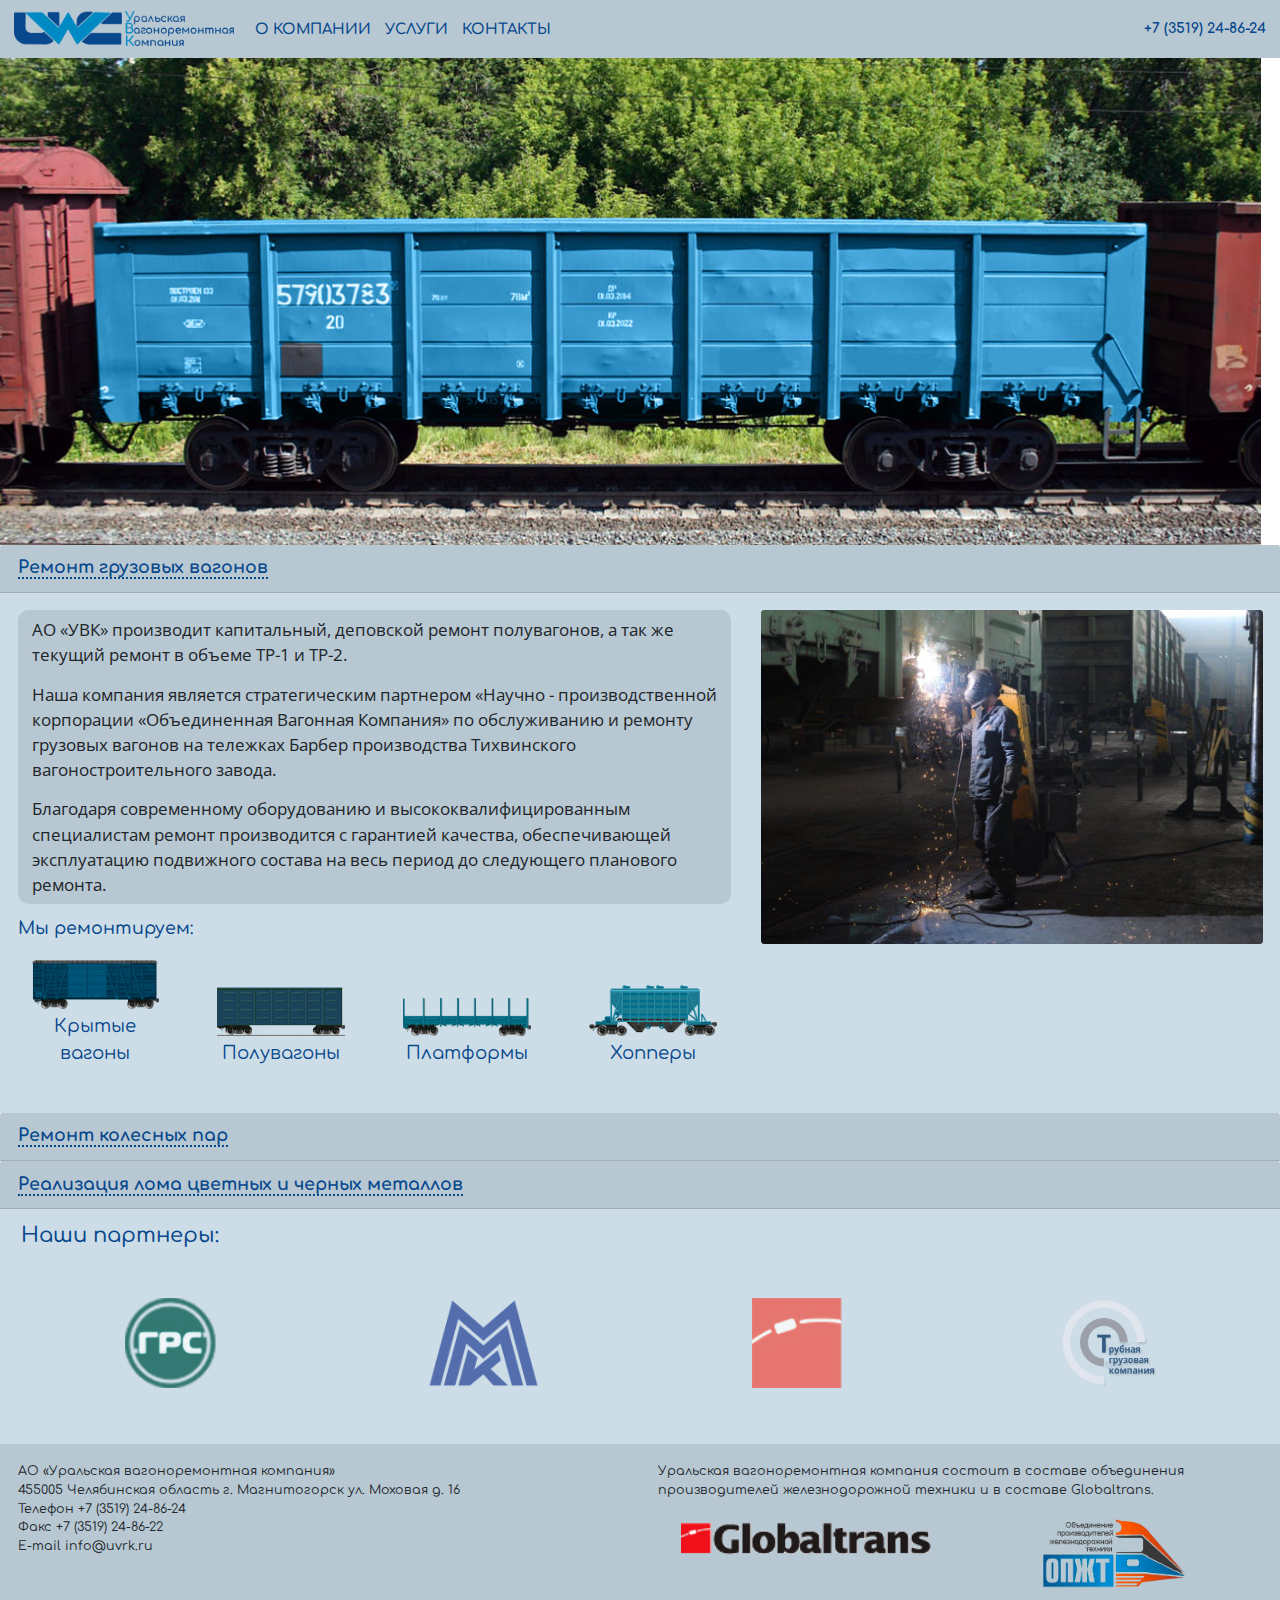
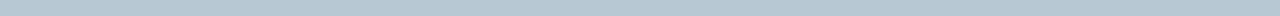
<file: index.html>
<!DOCTYPE html>
<html lang="ru">

<head>
	<script async src="https://www.googletagmanager.com/gtag/js?id=UA-135464000-1"></script>
	<script>
		window.dataLayer = window.dataLayer || [];

		function gtag() {
			dataLayer.push(arguments);
		}
		gtag('js', new Date());
		gtag('config', 'UA-135464000-1');
	</script>
	<meta charset="UTF-8">
	<meta name="viewport" content="width=device-width, initial-scale=1.0">
	<meta http-equiv="X-UA-Compatible" content="ie=edge">
	<link rel="apple-touch-icon" sizes="180x180" href="img/favico/apple-touch-icon.png">
	<link rel="icon" type="image/png" sizes="32x32" href="img/favico/favicon-32x32.png">
	<link rel="icon" type="image/png" sizes="16x16" href="img/favico/favicon-16x16.png">
	<link rel="manifest" href="site.webmanifest">
	<link rel="mask-icon" href="img/favico/safari-pinned-tab.svg" color="#5bbad5">
	<meta name="msapplication-TileColor" content="#da532c">
	<meta name="theme-color" content="#ffffff">
	<link rel="stylesheet" href="css/main.css">
	<link rel="stylesheet" href="css/bootstrap.min.css">
	<title>Уральская вагоноремонтная компания</title>
	<meta name="description" content="Ремонт грузовых вагонов и колесных пар">
	<meta name="robots" content="index,follow">
</head>

<body>
	<!-- Навбар -->
	<nav class="navbar navbar-expand-sm navbar-light">
		<a class="navbar-brand" href="#">
			<img src="img/main/logo.png" height="35" alt="uvk">
		</a>
		<button class="navbar-toggler d-lg-none" type="button" data-toggle="collapse" data-target="#collapsibleNavId"
			aria-controls="collapsibleNavId" aria-expanded="false" aria-label="Toggle navigation">
			<span class="navbar-toggler-icon"></span>
		</button>
		<div class="collapse navbar-collapse" id="collapsibleNavId">
			<ul class="navbar-nav mr-auto mt-2 mt-lg-0">
				<li class="nav-item text-uppercase">
					<a class="nav-link" href="pages/about.html">О компании</a>
				</li>
				<li class="nav-item text-uppercase">
					<a class="nav-link" href="#">Услуги</a>
				</li>
				<li class="nav-item text-uppercase">
					<a class="nav-link" href="pages/contacts.html">Контакты</a>
				</li>
			</ul>
			<span class="phone-number">+7 (3519) 24-86-24</span>
		</div>
	</nav>
	<img src="img/main/main.jpg" srcset="
    img/main/main-mobile.jpg 320w,
    img/main/main-wide-mobile.jpg 450w,
    img/main/main-tablet.jpg 768w,
    img/main/main-desktop.jpg 1024w,
    img/main/main-hires.jpg 1299w,
    img/main/main-notebook.jpg 1383w,
    img/main/main-hd+.jpg 1617w,
    img/main/main-fhd.jpg 1921w" sizes="
    (max-width: 20em) 30vw,
    (max-width: 30em) 60vw,
    (max-width: 40em) 90vw" alt="УВК">
	<!-- Услуги -->
	<div id="accordion">
		<div class="card">
			<div class="card-header">
				<a class="card-link" data-toggle="collapse" href="#collapseOne">
					Ремонт грузовых вагонов
				</a>
			</div>
			<div id="collapseOne" class="collapse show" data-parent="#accordion">
				<div class="card-body">
					<div class="row">
						<div class="col-12 col-sm-12 col-md-12  col-lg-12 col-xl-7">
							<div class="services">
								<p>АО «УВК» производит капитальный, деповской ремонт полувагонов, а так
									же текущий ремонт в объеме ТР-1 и ТР-2.</p>
								<p>Наша компания является стратегическим партнером «Научно - производственной
									корпорации «Объединенная Вагонная Компания» по обслуживанию и ремонту грузовых
									вагонов на тележках Барбер производства Тихвинского вагоностроительного завода.</p>
								<p>Благодаря современному оборудованию и высококвалифицированным специалистам ремонт
									производится с гарантией качества, обеспечивающей эксплуатацию подвижного состава на
									весь период до следующего планового ремонта.</p>
							</div>
							<h5>Мы ремонтируем:</h5>
							<div class="row">
								<div class="col-12 col-sm-12 col-md-6  col-lg-3 col-xl-3 d-flex flex-wrap align-content-end">
									<div class="rc">
										<img src="img/cov/cov.png" alt="vagon" class="cov">
										<p>Крытые вагоны</p>
									</div>
								</div>
								<div class="col-12 col-sm-12 col-md-6  col-lg-3 col-xl-3 d-flex flex-wrap align-content-end">
									<div class="rc">
										<img src="img/cov/poluvagon.png" alt="vagon" class="half-cov">
										<p>Полувагоны</p>
									</div>
								</div>
								<div class="col-12 col-sm-12 col-md-6  col-lg-3 col-xl-3 d-flex flex-wrap align-content-end">
									<div class="rc">
										<img src="img/cov/platform.png" alt="vagon" class="platform">
										<p>Платформы</p>
									</div>
								</div>
								<div class="col-12 col-sm-12 col-md-6  col-lg-3 col-xl-3 d-flex flex-wrap align-content-end">
									<div class="rc">
										<img src="img/cov/hopper.png" alt="vagon" class="hopper">
										<p>Хопперы</p>
									</div>
								</div>
							</div>
						</div>
						<div class="col-12 col-sm-12 col-md-12  col-lg-12 col-xl-5">
							<div class="services">
								<img src="img/main/rv.jpg" class="rounded" srcset="
								img/main/rv.jpg 320w,
								img/main/rv.jpg 450w,
								img/main/rv.jpg 768w,
								img/main/rv.jpg 1024w,
								img/main/rv.jpg 1299w,
								img/main/rv.jpg 1400w,
								img/main/rv-hd+.jpg 1617w,
								img/main/rv.jpg 1921w" sizes="
								(max-width: 20em) 30vw,
								(max-width: 30em) 60vw,
								(max-width: 40em) 90vw" alt="УВК">
							</div>
						</div>
					</div>

				</div>
			</div>
		</div>
		<div class="card">
			<div class="card-header">
				<a class="collapsed card-link" data-toggle="collapse" href="#collapseTwo">
					Ремонт колесных пар
				</a>
			</div>
			<div id="collapseTwo" class="collapse" data-parent="#accordion">
				<div class="card-body">
					<div class="row">
						<div class="col-12 col-sm-12 col-md-12 col-lg-6 col-xl-7">
							<div class="services">
								<p>«УВК» предоставляет услуги по текущему, среднему и капитальному ремонту
									колесных пар.<br>
									Ремонт колесных пар со сменой элементов с использованием материалов и запасных
									частей собственности АО «УВК», а также собственности заказчика.
									Наш персонал прошел обучение и имеет право производить ремонт колесных пар,
									оборудованных кассетными подшипниками торговых марок BRENKO,SKF, TIMKEN , а
									также сдвоенных типа CRU Duplex, производства АО «ХАРП.</p>
								<h5>Колесно-роликовый цех состоит из:</h5>
								<ul>
									<li>Участок ремонта колесных пар со сменой элементов (ВКМ);</li>
									<li> Участок ремонта колесных пар обыкновенного и полного освидетельствования и
										ремонта подшипников.</li>
								</ul>
								<p>Основная технологическая линия обеспечивается межстаночным транспортным
									оборудованием, определяющими элементами которого являются автоматические склады
									- накопители колёс и осей с высокой степенью механизации основных, контрольных и
									вспомогательных процессов.</p>
							</div>
						</div>
						<div class="col-12 col-sm-6 col-md-12 col-lg-6 col-xl-5">
							<div class="services"><img src="img/main/repair-pair.jpg" alt="serv-img" class="rounded">
							</div>
						</div>
					</div>
				</div>
			</div>
		</div>
		<div class="card">
			<div class="card-header">
				<a class="collapsed card-link" data-toggle="collapse" href="#collapseThree">
					Реализация лома цветных и черных металлов
				</a>
			</div>
			<div id="collapseThree" class="collapse" data-parent="#accordion">
				<div class="card-body">
					<div class="row">
						<div class="col-12 col-sm-12 col-md-12 col-lg-6 col-xl-7">
							<div class="services">
								<p>«УВК» предоставляет услуги по реализации лома цветных и черных металлов

							</div>
						</div>
						<div class="col-12 col-sm-6 col-md-12 col-lg-6 col-xl-5">
							<div class="services"><img src="img/main/repair-pair.jpg" alt="serv-img" class="rounded">
							</div>
						</div>
					</div>
				</div>
			</div>
		</div>
	</div>
	<!-- Новости 
	<div class="block">
		<h4>Новости:</h4>
		<div class="row">
			<div class="col-12 col-sm-12 col-md-6 col-xl-3">
				<div class="news-block">
					<h6>01.05.2019</h6>
					<img src="img/main/news-3.jpg" alt="news-img">
					<a href="#" class="stretched-link">
						<p>Lorem, ipsum dolor sit amet consectetur adipisicing elit. Incidunt, facere iste repudiandae
							nisi sapiente repellat rerum laborum omnis beatae vitae eaque recusandae mollitia
							accusantium tempore.</p>
					</a>
				</div>
			</div>
			<div class="col-12 col-sm-12 col-md-6 col-xl-3">
				<div class="news-block">
					<h6>01.05.2019</h6>
					<img src="img/main/news-3.jpg" alt="news-img">
					<a href="#" class="stretched-link">
						<p>Lorem, ipsum dolor sit amet consectetur adipisicing elit. Incidunt, facere iste repudiandae
							nisi sapiente repellat rerum laborum omnis beatae vitae eaque recusandae mollitia
							accusantium tempore.</p>
					</a>
				</div>
			</div>
			<div class="col-12 col-sm-12 col-md-6 col-xl-3">
				<div class="news-block">
					<h6>26.06.2019</h6>
					<img src="img/main/news-3.jpg" alt="news-img">
					<a href="#" class="stretched-link">
						<p>Lorem, ipsum dolor sit amet consectetur adipisicing elit. Incidunt, facere iste repudiandae
							nisi sapiente repellat rerum laborum omnis beatae vitae eaque recusandae mollitia
							accusantium tempore.</p>
					</a>
				</div>
			</div>
			<div class="col-12 col-sm-12 col-md-6 col-xl-3">
				<div class="news-block">
					<h6>06.04.2019</h6>
					<img src="img/main/news-3.jpg" alt="news-img">
					<a href="#" class="stretched-link">
						<p>Сотрудники Уральской вагоноремонтной компании приняли участие в соревнованиях по стритболу,
							подъёму гири на время и настольному теннису.</p>
					</a>
				</div>
			</div>
		</div>
	</div>-->
	<!-- Партнеры слайдер
	<div id="carouselId" class="carousel slide" data-ride="carousel">
		<h4>Наши партнеры:</h4>
		<div class="carousel-inner" role="listbox">
			<div class="carousel-item active">
				<div class="row">
					<div class="d-flex justify-content-center col-sm-12 col-12 col-xl-4 partners">
						<img src="img/partners/grs.png" height="120" alt="partners">
					</div>
					<div class="d-flex justify-content-center col-sm-12 col-12 col-xl-4 partners">
						<img src="img/partners/mmk.png" height="120" alt="partners">
					</div>
					<div class="d-flex justify-content-center col-sm-12 col-12 col-xl-4 partners">
						<img src="img/partners/np.png" height="120" alt="partners">
					</div>
				</div>
			</div>
			<div class="carousel-item">
				<div class="row">
					<div class="d-flex justify-content-center col-sm-12 col-12 col-xl-4 partners">
						<img src="img/partners/tgk.png" height="120" alt="partners">
					</div>
					<div class="d-flex justify-content-center col-sm-12 col-12 col-xl-4 partners">
						<img src="img/partners/syg.png" height="120" alt="partners">
					</div>
					<div class="d-flex justify-content-center col-sm-12 col-12 col-xl-4 partners">
						<img src="img/partners/tls.png" height="120" alt="partners">
					</div>
				</div>
			</div>
		</div>
	</div> 
-->
	<!-- Партнеры v.2 -->
	<div class="block-partners">
		<h4>Наши партнеры:</h4>
		<div class="row">
			<div class="d-flex justify-content-center col-sm-6 col-6 col-md-6 col-xl-3 partners">
				<a href="http://garantrs.com" rel="noopener noreferrer" target="_blank" class="grs"><img
						src="img/partners/grs.png" alt="partners"></a>
			</div>
			<div class="d-flex justify-content-center col-sm-6 col-6 col-md-6 col-xl-3 partners">
				<a href="http://mmk.ru" rel="noopener noreferrer" target="_blank" class="mmk"><img
						src="img/partners/mmk.png" alt="partners"></a>
			</div>
			<div class="d-flex justify-content-center col-sm-6 col-6 col-md-6 col-xl-3 partners">
				<a href="https://npktrans.ru" rel="noopener noreferrer" target="_blank" class="np"><img
						src="img/partners/np.png" alt="partners"></a>
			</div>
			<div class="d-flex justify-content-center col-sm-6 col-6 col-md-6 col-xl-3 partners">
				<a href="http://zaotgk.ru" rel="noopener noreferrer" target="_blank" class="tgk"><img
						src="img/partners/tgk.png" alt="partners"></a>
			</div>
		</div>
	</div>
	<!-- Футер -->
	<footer>
		<div class="row">
			<div class="footer col-12 col-md-6 col-xl-6 col-sm-12">
				<p>АО «Уральская вагоноремонтная компания»<br>
					455005 Челябинская область г. Магнитогорск ул. Моховая д. 16<br>
					Телефон +7 (3519) 24-86-24<br>
					Факс +7 (3519) 24-86-22<br>
					Е-mail info@uvrk.ru</p>
			</div>
			<div class="footer col-12 col-md-6 col-xl-6 col-sm-12">
				<p>Уральская вагоноремонтная компания состоит в составе объединения производителей железнодорожной
					техники и в составе Globaltrans.</p>
				<div class="row">
					<div class="img d-flex justify-content-center col-sm-12 col-12 col-xl-6">
						<a href="http://www.globaltrans.com" rel="noopener noreferrer" target="_blank"><img
								src="img/partners/globaltrans.png" height="40" alt="globaltrans"></a>
					</div>
					<div class="img d-flex justify-content-center col-sm-12 col-12 col-xl-6">
						<a href="http://www.opzt.ru" rel="noopener noreferrer" target="_blank"><img
								src="img/partners/opzt.png" height="70" alt="opzt"></a>
					</div>
				</div>
			</div>
		</div>
	</footer>
	<script src="js/jquery-3.4.1.min.js"></script>
	<script src="js/popper.min.js"></script>
	<script src="js/SmoothScroll.js"></script>
	<script src="js/bootstrap.min.js"></script>
	<script>
		$(document).ready(function () {
			$('.grs').tooltip({
				title: "Гарант рейл сервис",
				html: true,
				placement: "top"
			});
			$('.mmk').tooltip({
				title: "Магнитогорский металлургический комбинат",
				html: true,
				placement: "top"
			});
			$('.np').tooltip({
				title: "Новая перевозочная компания",
				html: true,
				placement: "top"
			});
			$('.tgk').tooltip({
				title: "Трубная грузовая компания",
				html: true,
				placement: "top"
			});
			$('.cov').tooltip({
				title: "Lorem ipsum dolor sit amet consectetur adipisicing elit. Quaerat, ratione!",
				html: true,
				placement: "top"
			});
			$('.half-cov').tooltip({
				title: "Lorem ipsum dolor sit amet consectetur adipisicing elit. Quaerat, ratione!",
				html: true,
				placement: "top"
			});
			$('.platform').tooltip({
				title: "Lorem ipsum dolor sit amet consectetur adipisicing elit. Quaerat, ratione!",
				html: true,
				placement: "top"
			});
			$('.hopper').tooltip({
				title: "Lorem ipsum dolor sit amet consectetur adipisicing elit. Quaerat, ratione!",
				html: true,
				placement: "top"
			});
		});
	</script>
</body>

</html>
</file>
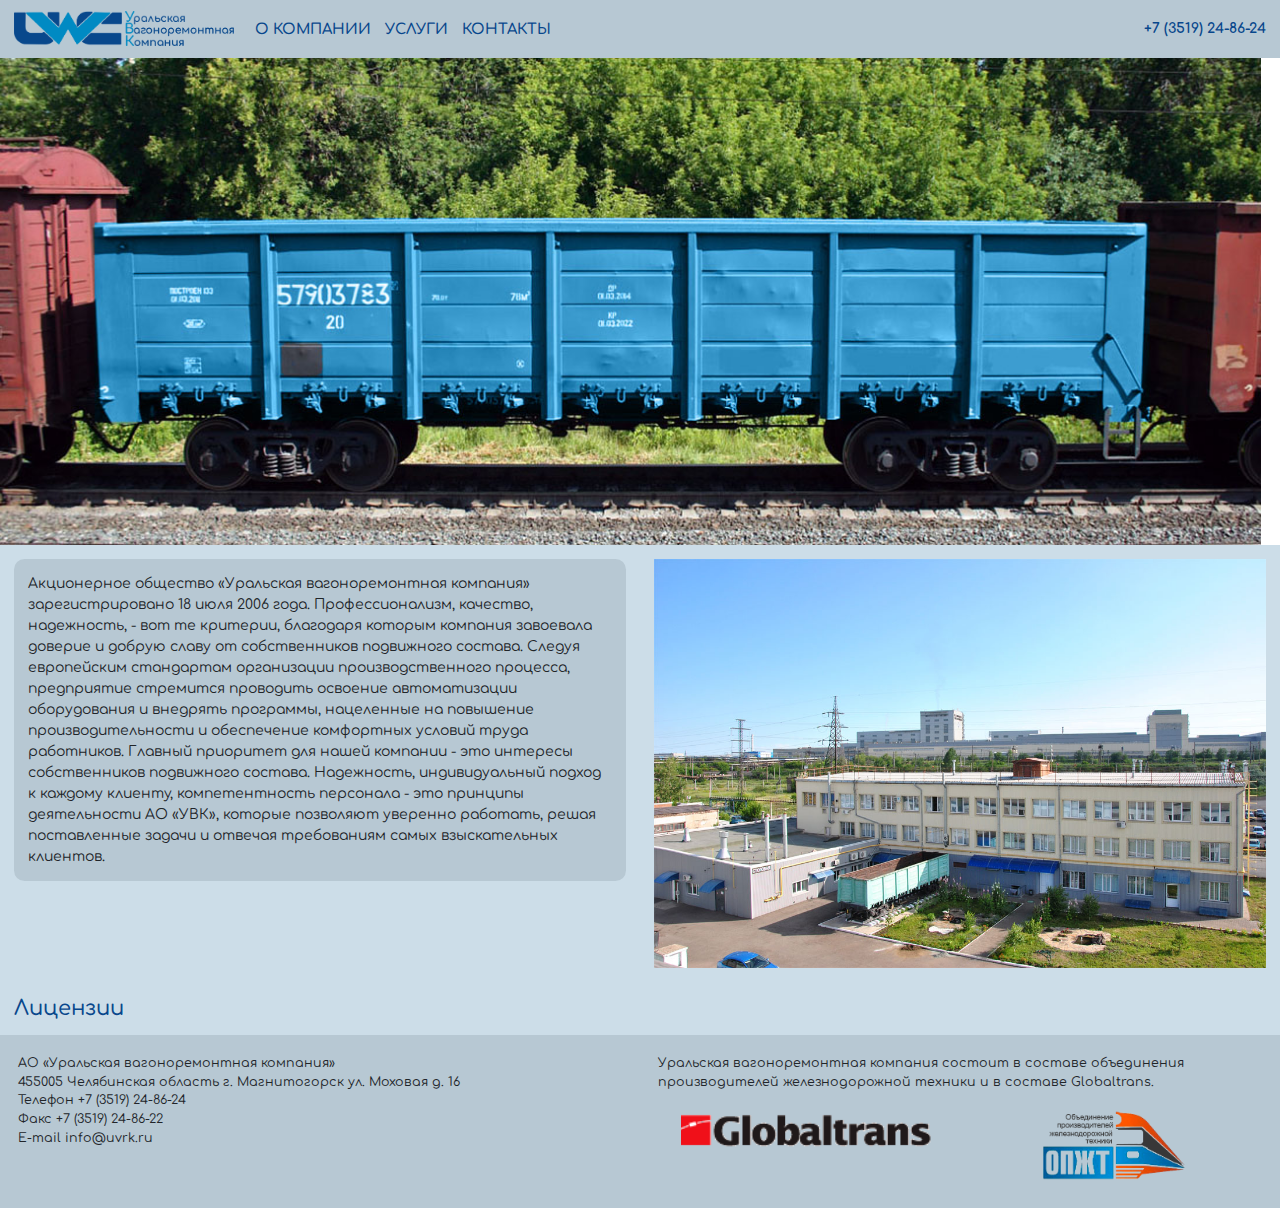
<file: pages/about.html>
<!DOCTYPE html>
<html lang="ru">

<head>
    <script async src="https://www.googletagmanager.com/gtag/js?id=UA-135464000-1"></script>
    <script>
        window.dataLayer = window.dataLayer || [];
        function gtag() {dataLayer.push(arguments);}
        gtag('js', new Date());
        gtag('config', 'UA-135464000-1');
    </script>
    <meta charset="UTF-8">
    <meta name="viewport" content="width=device-width, initial-scale=1.0">
    <meta http-equiv="X-UA-Compatible" content="ie=edge">
    <link rel="apple-touch-icon" sizes="180x180" href="../mg/favico/apple-touch-icon.png">
    <link rel="icon" type="image/png" sizes="32x32" href="../img/favico/favicon-32x32.png">
    <link rel="icon" type="image/png" sizes="16x16" href="../img/favico/favicon-16x16.png">
    <link rel="manifest" href="../site.webmanifest">
    <link rel="mask-icon" href="../img/favico/safari-pinned-tab.svg" color="#5bbad5">
    <meta name="msapplication-TileColor" content="#da532c">
    <meta name="theme-color" content="#ffffff">
    <link rel="stylesheet" href="../css/main.css">
    <link rel="stylesheet" href="../css/bootstrap.min.css">
    <link rel="stylesheet" href="../css/jquery.fancybox.min.css">
    <link rel="stylesheet" href="https://use.fontawesome.com/releases/v5.8.2/css/all.css"
        integrity="sha384-oS3vJWv+0UjzBfQzYUhtDYW+Pj2yciDJxpsK1OYPAYjqT085Qq/1cq5FLXAZQ7Ay" crossorigin="anonymous">
    <title>О компании</title>
</head>

<body>

    <!-- Навбар -->
    <nav class="navbar navbar-expand-sm navbar-light">
        <a class="navbar-brand" href="../index.html">
            <img src="../img/main/logo.png" height="35" alt="uvk">
        </a>
        <button class="navbar-toggler d-lg-none" type="button" data-toggle="collapse" data-target="#collapsibleNavId"
            aria-controls="collapsibleNavId" aria-expanded="false" aria-label="Toggle navigation">
            <span class="navbar-toggler-icon"></span>
        </button>
        <div class="collapse navbar-collapse" id="collapsibleNavId">
            <ul class="navbar-nav mr-auto mt-2 mt-lg-0">
                <li class="nav-item text-uppercase">
                    <a class="nav-link" href="#">О компании</a>
                </li>
                <li class="nav-item text-uppercase">
                    <a class="nav-link" href="#">Услуги</a>
                </li>
                <li class="nav-item text-uppercase">
                    <a class="nav-link" href="contacts.html">Контакты</a>
                </li>
            </ul>
            <span class="phone-number">+7 (3519) 24-86-24</span>
        </div>
    </nav>
    <img src="../img/main/main.jpg" srcset="
    ../img/main/main-mobile.jpg 320w,
    ../img/main/main-wide-mobile.jpg 480w,
    ../img/main/main-tablet.jpg 768w,
    ../img/main/main-desktop.jpg 1024w,
    ../img/main/main-hires.jpg 1299w,
    ../img/main/main-notebook.jpg 1400w,
    ../img/main/main-hd+.jpg 1617w" sizes="
    (max-width: 20em) 30vw,
    (max-width: 30em) 60vw,
    (max-width: 40em) 90vw" alt="УВК">

    <!-- О компании -->
    <div class="info">
        <div class="row">
            <div class="col-12 col-sm-ппр12 col-md-6 col-lg-6">
                <p>Акционерное общество «Уральская вагоноремонтная компания» зарегистрировано 18 июля 2006 года.

                    Профессионализм, качество, надежность, - вот те критерии, благодаря которым компания завоевала
                    доверие и добрую славу от собственников подвижного состава.

                    Следуя европейским стандартам организации производственного процесса, предприятие стремится
                    проводить освоение автоматизации оборудования и внедрять программы, нацеленные на повышение
                    производительности и обеспечение комфортных условий труда работников.

                    Главный приоритет для нашей компании - это интересы собственников подвижного состава. Надежность,
                    индивидуальный подход к каждому клиенту, компетентность персонала - это принципы деятельности АО
                    «УВК», которые позволяют уверенно работать, решая поставленные задачи и отвечая требованиям самых
                    взыскательных клиентов.</p>
            </div>
            <div class="col-12 col-sm-12 col-md-6 col-lg-6">
                <img src="../img/about-origin.jpg" alt="">
            </div>
        </div>
    </div>
    <!-- Лицензии -->
    <div class="licenses">
        <h4 data-toggle="collapse" data-target="#show">Лицензии <i class="fa fa-arrow-down" aria-hidden="true"></i>
        </h4>
        <div id="show" class="row collapse">
            <div class="col-12 col-sm-12 col-md-4 col-lg-3 col-xl-3">
                <a href="../img/licenses/1305.jpg" data-fancybox="gallery" data-caption="Caption #1">
                    <img src="../img/licenses/1305.jpg" alt="licenses-img" />
                </a>
            </div>
            <div class="col-12 col-sm-12 col-md-4 col-lg-3 col-xl-3">
                <a href="../img/licenses/ac.jpg" data-fancybox="gallery" data-caption="Caption #1">
                    <img src="../img/licenses/ac.jpg" alt="licenses-img" />
                </a>
            </div>
            <div class="col-12 col-sm-12 col-md-4 col-lg-3 col-xl-3">
                <a href="../img/licenses/akp.jpg" data-fancybox="gallery" data-caption="Caption #1">
                    <img src="../img/licenses/akp.jpg" alt="licenses-img" />
                </a>
            </div>
            <div class="col-12 col-sm-12 col-md-4 col-lg-3 col-xl-3">
                <a href="../img/licenses/cart.jpg" data-fancybox="gallery" data-caption="Caption #1">
                    <img src="../img/licenses/cart.jpg" alt="licenses-img" />
                </a>
            </div>
            <div class="col-12 col-sm-12 col-md-4 col-lg-3 col-xl-3">
                <a href="../img/licenses/ubc.jpg" data-fancybox="gallery" data-caption="Caption #1">
                    <img src="../img/licenses/ubc.jpg" alt="licenses-img" />
                </a>
            </div>
            <div class="col-12 col-sm-12 col-md-4 col-lg-3 col-xl-3">
                <a href="../img/licenses/ws.jpg" data-fancybox="gallery" data-caption="Caption #1">
                    <img src="../img/licenses/ws.jpg" alt="licenses-img" />
                </a>
            </div>
            <div class="col-12 col-sm-12 col-md-4 col-lg-3 col-xl-3">
                <a href="../img/licenses/harp.png" data-fancybox="gallery" data-caption="Caption #1">
                    <img src="../img/licenses/harp.png" alt="licenses-img" />
                </a>
            </div>
            <div class="col-12 col-sm-12 col-md-4 col-lg-3 col-xl-3">
                <a href="../img/licenses/ovk.png" data-fancybox="gallery" data-caption="Caption #1">
                    <img src="../img/licenses/ovk.png" alt="licenses-img" />
                </a>
            </div>
        </div>
    </div>

    <!-- Футер -->
    <footer>
        <div class="row">
            <div class="footer col-12 col-md-6 col-xl-6 col-sm-12">
                <p>АО «Уральская вагоноремонтная компания»<br>
                    455005 Челябинская область г. Магнитогорск ул. Моховая д. 16<br>
                    Телефон +7 (3519) 24-86-24<br>
                    Факс +7 (3519) 24-86-22<br>
                    Е-mail info@uvrk.ru</p>
            </div>
            <div class="footer col-12 col-md-6 col-xl-6 col-sm-12">
                <p>Уральская вагоноремонтная компания состоит в составе объединения производителей железнодорожной
                    техники и в составе Globaltrans.</p>
                <div class="row">
                    <div class="img d-flex justify-content-center col-sm-12 col-12 col-xl-6">
                        <a href="http://www.globaltrans.com" rel="noopener noreferrer" target="_blank"><img
                                src="../img/partners/globaltrans.png" height="40" alt="globaltrans"></a>
                    </div>
                    <div class="img d-flex justify-content-center col-sm-12 col-12 col-xl-6">
                        <a href="http://www.opzt.ru" rel="noopener noreferrer" target="_blank"><img
                                src="../img/partners/opzt.png" height="70" alt="opzt"></a>
                    </div>
                </div>
            </div>
        </div>
    </footer>
    <script src="../js/jquery-3.4.1.min.js"></script>
    <script src="../js/popper.min.js"></script>
    <script src="../js/SmoothScroll.js"></script>
    <script src="../js/bootstrap.min.js"></script>
    <script src="../js/jquery.fancybox.min.js"></script>
</body>

</html>
</file>
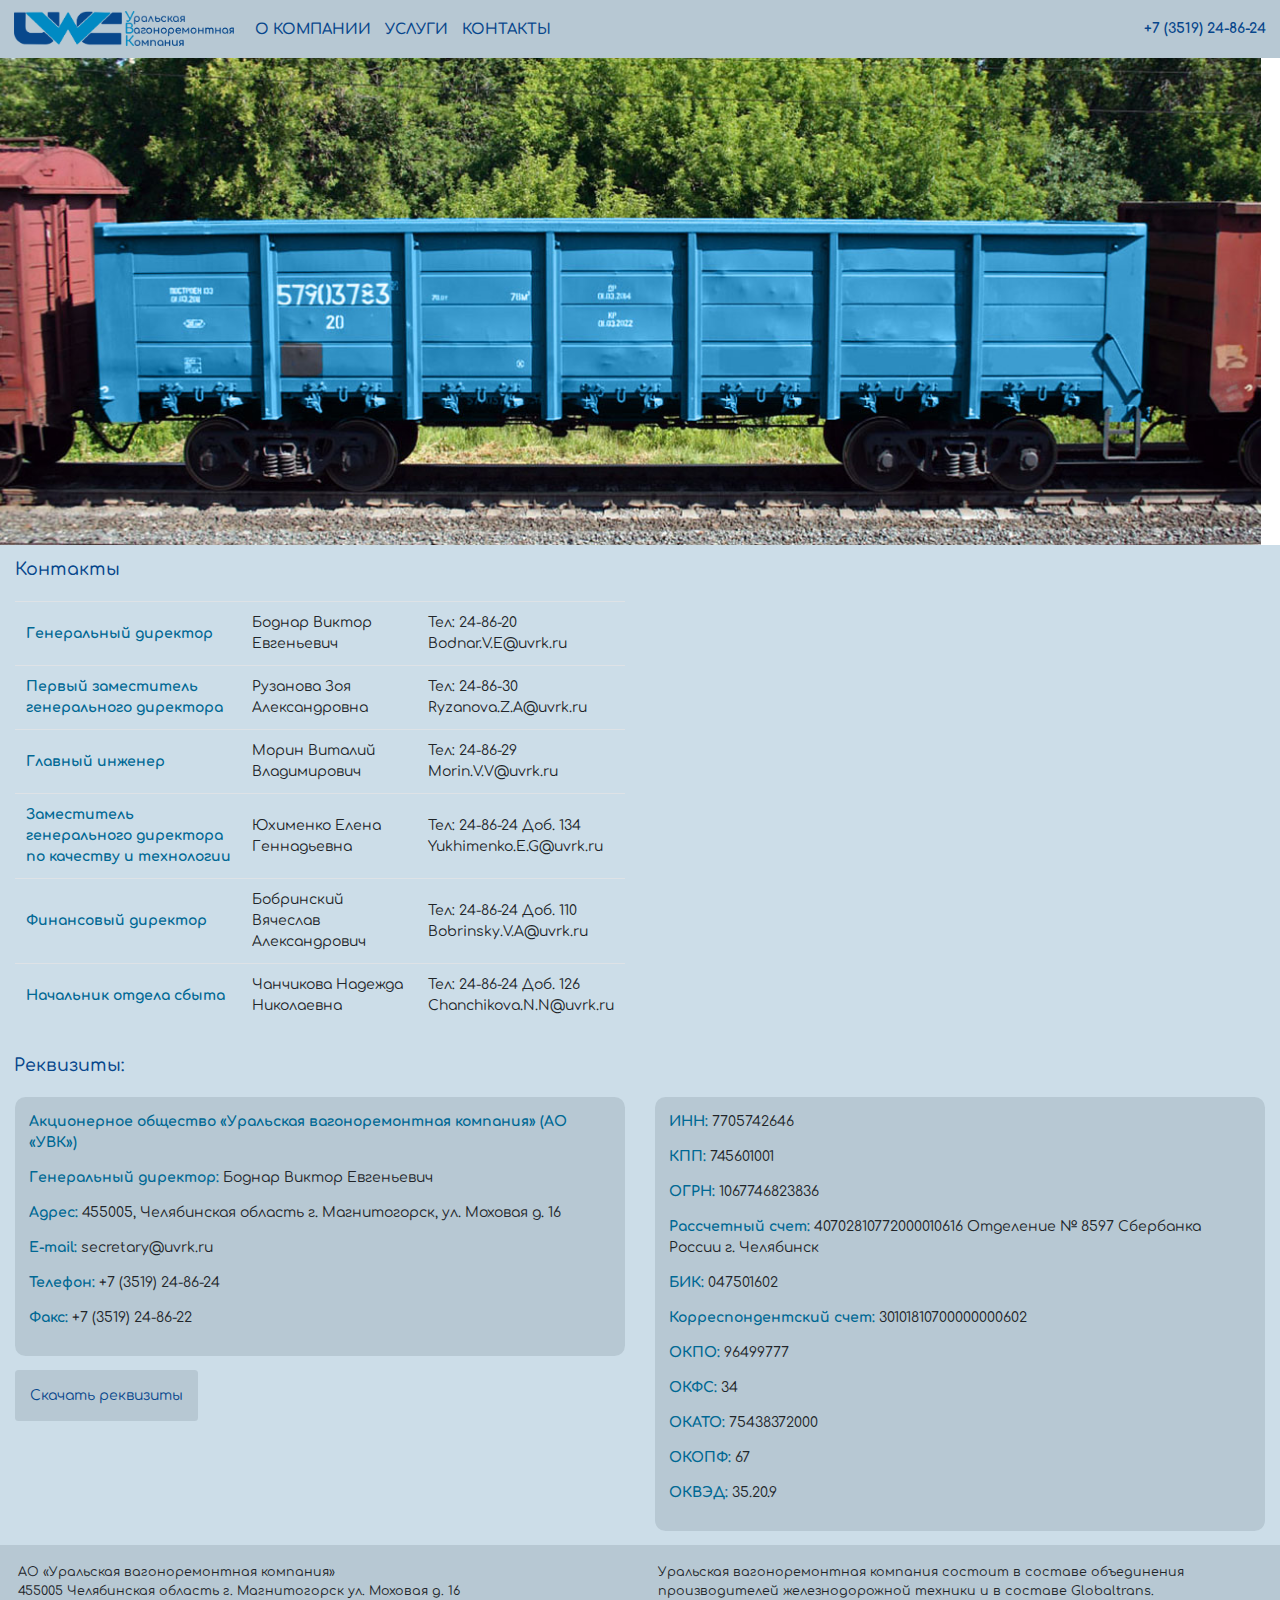
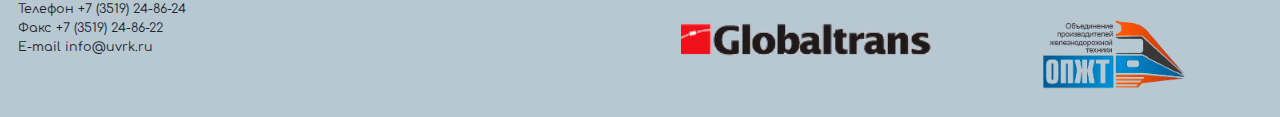
<file: pages/contacts.html>
<!DOCTYPE html>
<html lang="ru">

<head>
    <!-- Global site tag (gtag.js) - Google Analytics -->
    <script async src="https://www.googletagmanager.com/gtag/js?id=UA-135464000-1"></script>
    <script>
        window.dataLayer = window.dataLayer || [];

        function gtag() {
            dataLayer.push(arguments);
        }
        gtag('js', new Date());

        gtag('config', 'UA-135464000-1');
    </script>

    <meta charset="UTF-8">
    <meta name="viewport" content="width=device-width, initial-scale=1.0">
    <meta http-equiv="X-UA-Compatible" content="ie=edge">
    <link rel="apple-touch-icon" sizes="180x180" href="../img/favico/apple-touch-icon.png">
    <link rel="icon" type="image/png" sizes="32x32" href="../img/favico/favicon-32x32.png">
    <link rel="icon" type="image/png" sizes="16x16" href="../img/favico/favicon-16x16.png">
    <link rel="manifest" href="../site.webmanifest">
    <link rel="mask-icon" href="../img/favico/safari-pinned-tab.svg" color="#5bbad5">
    <meta name="msapplication-TileColor" content="#da532c">
    <meta name="theme-color" content="#ffffff">
    <link rel="stylesheet" href="../css/main.css">
    <link rel="stylesheet" href="../css/bootstrap.min.css">
    <link rel="stylesheet" href="https://use.fontawesome.com/releases/v5.8.2/css/all.css"
        integrity="sha384-oS3vJWv+0UjzBfQzYUhtDYW+Pj2yciDJxpsK1OYPAYjqT085Qq/1cq5FLXAZQ7Ay" crossorigin="anonymous">
    <title>Контакты</title>
</head>

<body>
    <!-- Навбар -->
    <nav class="navbar navbar-expand-sm navbar-light">
        <a class="navbar-brand" href="../index.html">
            <img src="../img/main/logo.png" height="35" alt="uvk">
        </a>
        <button class="navbar-toggler d-lg-none" type="button" data-toggle="collapse" data-target="#collapsibleNavId"
            aria-controls="collapsibleNavId" aria-expanded="false" aria-label="Toggle navigation">
            <span class="navbar-toggler-icon"></span>
        </button>
        <div class="collapse navbar-collapse" id="collapsibleNavId">
            <ul class="navbar-nav mr-auto mt-2 mt-lg-0">
                <li class="nav-item text-uppercase">
                    <a class="nav-link" href="about.html">О компании</a>
                </li>
                <li class="nav-item text-uppercase">
                    <a class="nav-link" href="#">Услуги</a>
                </li>
                <li class="nav-item text-uppercase">
                    <a class="nav-link" href="#">Контакты</a>
                </li>
            </ul>
            <span class="phone-number">+7 (3519) 24-86-24</span>
        </div>
    </nav>
    <img src="../img/main/main.jpg" srcset="
    ../img/main/main-mobile.jpg 320w,
    ../img/main/main-wide-mobile.jpg 480w,
    ../img/main/main-tablet.jpg 768w,
    ../img/main/main-desktop.jpg 1024w,
    ../img/main/main-hires.jpg 1299w,
    ../img/main/main-notebook.jpg 1400w,
    ../img/main/main-hd+.jpg 1617w" sizes="
    (max-width: 20em) 30vw,
    (max-width: 30em) 60vw,
    (max-width: 40em) 90vw" alt="УВК">

    <div class="map">
        <div class="row">
            <div class="col-12 col-sm-12 col-md-6 col-lg-6 col-xl-6">
                <h5>Контакты</h5>
                <table class="table">
                    <tbody>
                        <tr>
                            <td scope="row"><span>Генеральный директор</span></td>
                            <td>Боднар Виктор Евгеньевич</td>
                            <td>Тел: 24-86-20<br>Bodnar.V.E@uvrk.ru</td>
                        </tr>
                        <tr>
                            <td scope="row"><span>Первый заместитель генерального директора</span></td>
                            <td> Рузанова Зоя Александровна</td>
                            <td>Тел: 24-86-30<br>Ryzanova.Z.A@uvrk.ru</td>
                        </tr>
                        <tr>
                            <td scope="row"><span>Главный инженер</span></td>
                            <td>Морин Виталий Владимирович</td>
                            <td>Тел: 24-86-29<br>Morin.V.V@uvrk.ru</td>
                        </tr>
                        <tr>
                            <td scope="row"><span>Заместитель генерального директора по качеству и технологии</span>
                            </td>
                            <td>Юхименко Елена Геннадьевна</td>
                            <td>Тел: 24-86-24 Доб. 134<br>Yukhimenko.E.G@uvrk.ru</td>
                        </tr>
                        <tr>
                            <td scope="row"><span>Финансовый директор</span></td>
                            <td>Бобринский Вячеслав Александрович</td>
                            <td>Тел: 24-86-24 Доб. 110<br>Bobrinsky.V.A@uvrk.ru</td>
                        </tr>
                        <tr>
                            <td scope="row"><span>Начальник отдела сбыта</span></td>
                            <td>Чанчикова Надежда Николаевна</td>
                            <td>Тел: 24-86-24 Доб. 126<br>Chanchikova.N.N@uvrk.ru</td>
                        </tr>
                    </tbody>
                </table>
            </div>
            <div class="col-12 col-sm-12 col-md-6 col-lg-6 col-xl-6">
                <div id="map"></div>
            </div>
        </div>
    </div>
    <div class="requisites">
        <h5>Реквизиты:</h5>
        <div class="row">
            <div class="col-12 col-sm-12 col-md-6 col-lg-6 col-xl-6">
                <div class="container">
                    <p><span>Акционерное общество «Уральская вагоноремонтная компания» (АО «УВК»)
                        </span></p>
                    <p><span>Генеральный директор:</span> Боднар Виктор Евгеньевич</p>
                    <p><span>Адрес:</span> 455005, Челябинская область г. Магнитогорск, ул. Моховая д. 16</p>
                    <p><span>E-mail:</span> secretary@uvrk.ru</p>
                    <p><span>Телефон:</span> +7 (3519) 24-86-24</p>
                    <p><span>Факс:</span> +7 (3519) 24-86-22</p>

                </div>
                <a class="btn" href="../doc/requisites.PDF" download="Реквизиты УВК" role="button"> <i
                        class="fas fa-download"></i>Скачать реквизиты </a>
            </div>
            <div class="col-12 col-sm-12 col-md-6 col-lg-6 col-xl-6">
                <div class="container">
                    <p><span>ИНН:</span> 7705742646</p>
                    <p><span>КПП:</span> 745601001</p>
                    <p><span>ОГРН:</span> 1067746823836</p>
                    <p><span>Рассчетный счет:</span> 40702810772000010616 Отделение № 8597 Сбербанка России г. Челябинск
                    </p>
                    <p><span>БИК:</span> 047501602</p>
                    <p><span>Корреспондентский счет:</span> 30101810700000000602</p>
                    <p><span>ОКПО:</span> 96499777</p>
                    <p><span>ОКФС:</span> 34</p>
                    <p><span>ОКАТО:</span> 75438372000</p>
                    <p><span>ОКОПФ:</span> 67</p>
                    <p><span>ОКВЭД:</span> 35.20.9</p>
                </div>
            </div>
        </div>
    </div>
    <footer>
        <div class="row">
            <div class="footer col-12 col-md-6 col-xl-6 col-sm-12">
                <p>АО «Уральская вагоноремонтная компания»<br>
                    455005 Челябинская область г. Магнитогорск ул. Моховая д. 16<br>
                    Телефон +7 (3519) 24-86-24<br>
                    Факс +7 (3519) 24-86-22<br>
                    Е-mail info@uvrk.ru</p>
            </div>
            <div class="footer col-12 col-md-6 col-xl-6 col-sm-12">
                <p>Уральская вагоноремонтная компания состоит в составе объединения производителей железнодорожной
                    техники и в составе Globaltrans.</p>
                <div class="row">
                    <div class="img d-flex justify-content-center col-sm-12 col-12 col-xl-6">
                        <a href="http://www.globaltrans.com" rel="noopener noreferrer" target="_blank"><img
                                src="../img/partners/globaltrans.png" height="40" alt="globaltrans"></a>
                    </div>
                    <div class="img d-flex justify-content-center col-sm-12 col-12 col-xl-6">
                        <a href="http://www.opzt.ru" rel="noopener noreferrer" target="_blank"><img
                                src="../img/partners/opzt.png" height="70" alt="opzt"></a>
                    </div>
                </div>
            </div>
        </div>
    </footer>
    <script src="../js/jquery-3.4.1.min.js"></script>
    <script src="../js/popper.min.js"></script>
    <script src="../js/SmoothScroll.js"></script>
    <script src="../js/bootstrap.min.js"></script>
    <script src="https://maps.api.2gis.ru/2.0/loader.js?pkg=full&skin=dark"></script>
    <script type="text/javascript">
        var map;
        DG.then(function () {
            map = DG.map('map', {
                center: [53.4711, 59.05],
                zoom: 15,
                dragging: true,
                touchZoom: true,
                scrollWheelZoom: true,
                doubleClickZoom: true,
                boxZoom: true,
                geoclicker: true,
                zoomControl: true,
                fullscreenControl: true
            });
            DG.marker([53.472, 59.0505]).addTo(map);
        });
    </script>
</body>

</html>
</file>
<file: css/main.css>
@import url('https://fonts.googleapis.com/css?family=Comfortaa:400,500,700|Open+Sans:400,600,700&display=swap&subset=cyrillic" rel="stylesheet');
p,
span,
li,
a,
h1,
h2,
h3,
h4,
div {
  font-family: 'Open Sans', sans-serif;
  font-family: 'Comfortaa', sans-serif;
}

html {
  font-size: 14px;
  padding: 0;
  margin: 0;
}

body {
  padding: 0;
  margin: 0;
  font-size: 16px;
  background: #CCDDE8;
}

nav.navbar {
  background: #B7C8D3;
}

nav.navbar .nav-item > .nav-link {
  color: #08478C;
  font-weight: 600;
  font-family: 'Comfortaa', sans-serif;
  font-size: 1.05rem;
}

nav.navbar .nav-item > .nav-link:hover {
  color: #008AC3;
}

nav.navbar .phone-number {
  color: #08478C;
  font-weight: 700;
}

#accordion .card {
  border: none;
}

#accordion .card .card-header {
  background: #B7C8D3;
}

#accordion .card .card-header .card-link {
  color: #08478C;
  font-size: 1.25rem;
  font-weight: 700;
  border-bottom: 2px dotted #08478C;
}

#accordion .card .card-header .card-link:hover {
  color: #008AC3;
  border-bottom: 2px dotted #008AC3;
}

#accordion .card .card-body {
  background: #CCDDE8;
}

#accordion .card .card-body h5 {
  color: #08478C;
  padding-top: 1rem;
}

#accordion .card .card-body .row .services {
  background: #B7C8D3;
  border-radius: .75rem;
}

#accordion .card .card-body .row .services p {
  padding: .5rem 1rem;
  margin: 0;
  font-family: 'Open Sans', sans-serif;
  font-size: 1.2rem;
}

#accordion .card .card-body .row .services img {
  width: 100%;
}

#accordion .card .card-body .row .services h5 {
  padding: .3rem 1rem;
}

#accordion .card .card-body .row .services ul li {
  list-style-type: none;
}

#accordion .card .card-body .row .rc {
  padding: 1rem;
}

#accordion .card .card-body .row .rc img {
  width: 100%;
}

#accordion .card .card-body .row .rc p {
  color: #08478C;
  text-align: center;
  padding-top: .3rem;
  font-size: 1.3rem;
}

.block {
  background: #CCDDE8;
  padding-top: 1rem;
}

.block h4 {
  color: #08478C;
  padding: 1rem 1.5rem;
  margin: 0;
  font-weight: 700;
}

.block .row {
  margin: 0;
}

.block .row .col-12 .news-block,
.block .row .col-sm-12 .news-block,
.block .row .col-md-12 .news-block,
.block .row .col-xl-4 .news-block {
  background: #B7C8D3;
  border-radius: .8rem;
  padding: 1rem;
}

.block .row .col-12 .news-block h5,
.block .row .col-sm-12 .news-block h5,
.block .row .col-md-12 .news-block h5,
.block .row .col-xl-4 .news-block h5 {
  color: #08478C;
  padding: 1rem;
  font-family: 'Open Sans', sans-serif;
}

.block .row .col-12 .news-block img,
.block .row .col-sm-12 .news-block img,
.block .row .col-md-12 .news-block img,
.block .row .col-xl-4 .news-block img {
  width: 100%;
}

.block .row .col-12 .news-block a,
.block .row .col-sm-12 .news-block a,
.block .row .col-md-12 .news-block a,
.block .row .col-xl-4 .news-block a {
  color: #000000e6;
  font-family: 'Open Sans', sans-serif;
}

.block .row .col-12 .news-block a:hover,
.block .row .col-sm-12 .news-block a:hover,
.block .row .col-md-12 .news-block a:hover,
.block .row .col-xl-4 .news-block a:hover {
  text-decoration: none;
  color: #006894;
}

.block .row .col-12 .news-block a p,
.block .row .col-sm-12 .news-block a p,
.block .row .col-md-12 .news-block a p,
.block .row .col-xl-4 .news-block a p {
  padding: 0.3rem;
  margin-bottom: 0;
  font-size: 1.05rem;
  font-family: 'Open Sans', sans-serif;
}

.block-partners {
  background: #CCDDE8;
  font-weight: 700;
  padding: 1rem;
  margin: 0;
  color: #08478C;
}

.block-partners h4 {
  padding: 0 .5rem;
}

.block-partners .row {
  padding: 0;
  margin: 0;
}

.partners {
  padding: 3rem 0;
  background: #CCDDE8;
}

.partners img {
  height: 90px;
  opacity: .75;
}

.partners img:hover {
  opacity: 1;
}

.map {
  background-color: #CCDDE8;
}

.map h5 {
  padding: 1rem 0;
  color: #08478C;
}

.map .row {
  padding: 0;
  margin: 0;
}

.map td {
  vertical-align: middle !important;
}

.map td span {
  font-weight: 700;
  color: #006894;
}

#map {
  width: 100%;
  height: 33rem;
}

.requisites {
  background: #CCDDE8;
  padding-bottom: 1rem;
}

.requisites .row {
  padding: 0;
  margin: 0;
}

.requisites h5 {
  color: #08478C;
  padding: 1rem;
}

.requisites .container {
  background: #B7C8D3;
  padding: 1rem;
  border-radius: .75rem;
}

.requisites .container span {
  color: #006894;
  font-weight: 700;
}

.requisites a.btn {
  background: #B7C8D3;
  margin-top: 1rem;
  padding: 1rem;
  color: #08478C;
}

.requisites a.btn:hover {
  color: #008AC3;
}

.info {
  background: #CCDDE8;
}

.info .row {
  padding: 0;
  margin: 0;
}

.info .row .col-12 {
  padding: 1rem;
}

.info .row .col-12 p {
  background: #B7C8D3;
  padding: 1rem;
  border-radius: .75rem;
}

.info .row .col-12 img {
  width: 100%;
}

.licenses {
  background: #CCDDE8;
}

.licenses h4 {
  margin: 0rem;
  color: #08478C;
  padding: 1rem;
}

.licenses h4:hover {
  color: #006894;
  cursor: pointer;
}

#show {
  padding: 0;
  margin: 0;
}

#show .col-12 {
  padding-bottom: 1.5rem;
}

#show .col-12 a img {
  width: 100%;
}

footer {
  background: #B7C8D3;
}

footer .row {
  padding: 0;
  margin: 0;
}

footer .row .footer {
  padding: 1rem;
}

footer .row .footer p {
  padding: .3rem;
  font-size: .9rem;
  margin: 0;
}

footer .row .footer .img {
  padding: 1rem;
}
/*# sourceMappingURL=main.css.map */
</file>
